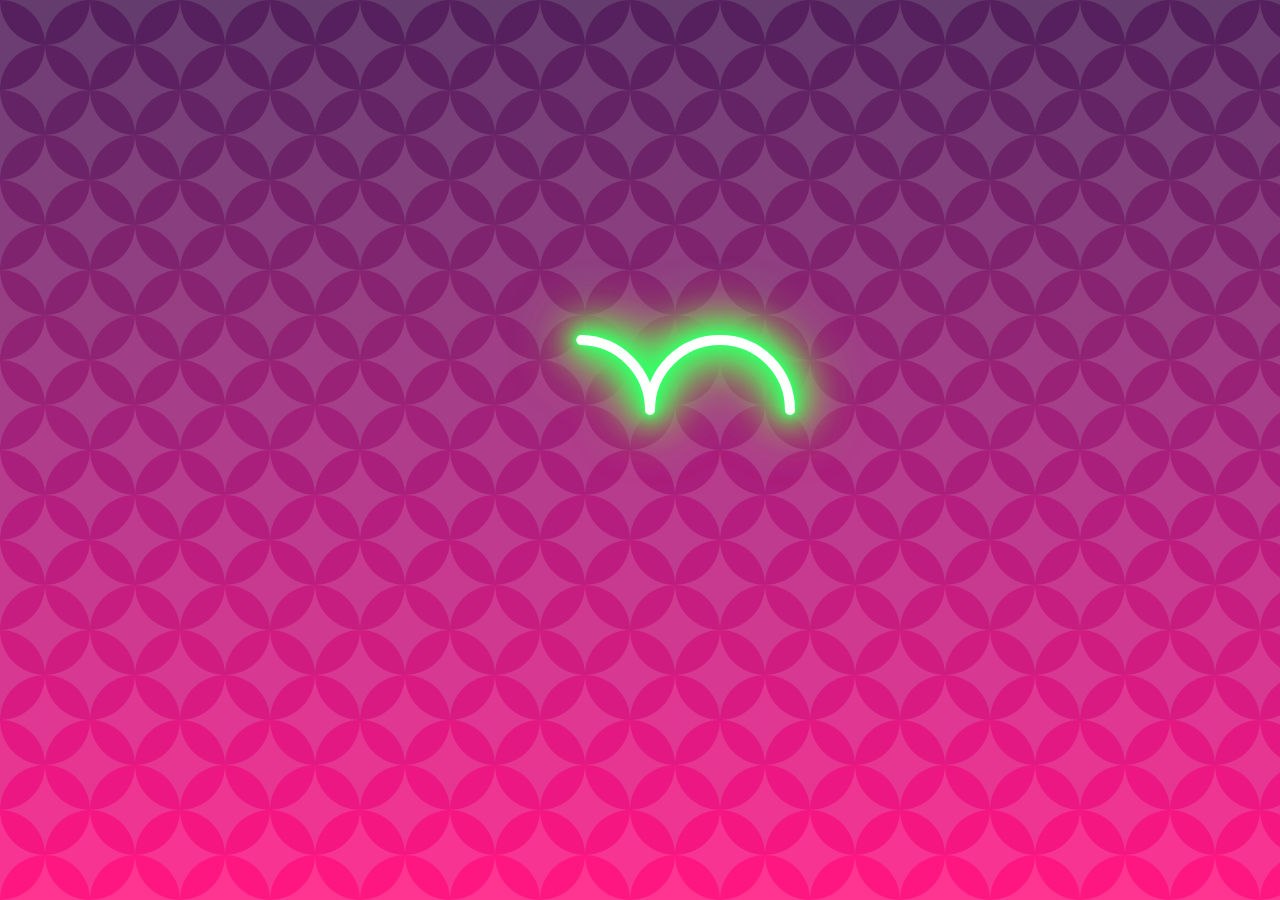
<file: index.html>
<!DOCTYPE html>
<html lang="en">
  <head>
    <meta charset="UTF-8" />
    <meta http-equiv="X-UA-Compatible" content="IE=edge" />
    <meta name="viewport" content="width=device-width, initial-scale=1.0" />
    <title>Imagen Neon</title>

    <link rel="stylesheet" href="css/style.css" />
  </head>
  <body>
    <div class="container">
      <svg>
        <path
          d="M 400 160 A 2 2 90 0 0 260 160 A 
            2 2 90 0 0 120 160 C 120 230 260 270 260 
            350 C 260 270 400 230 400 160"
          class="line"
        />
      </svg>

      <svg>
        <path
          d="M 400 160 A 2 2 90 0 0 260 160 A 2 
            2 90 0 0 120 160 C 120 230 260 270 260 350 
            C 260 270 400 230 400 160"
          class="line line2"
        />
      </svg>
    </div>
  </body>
</html>
</file>
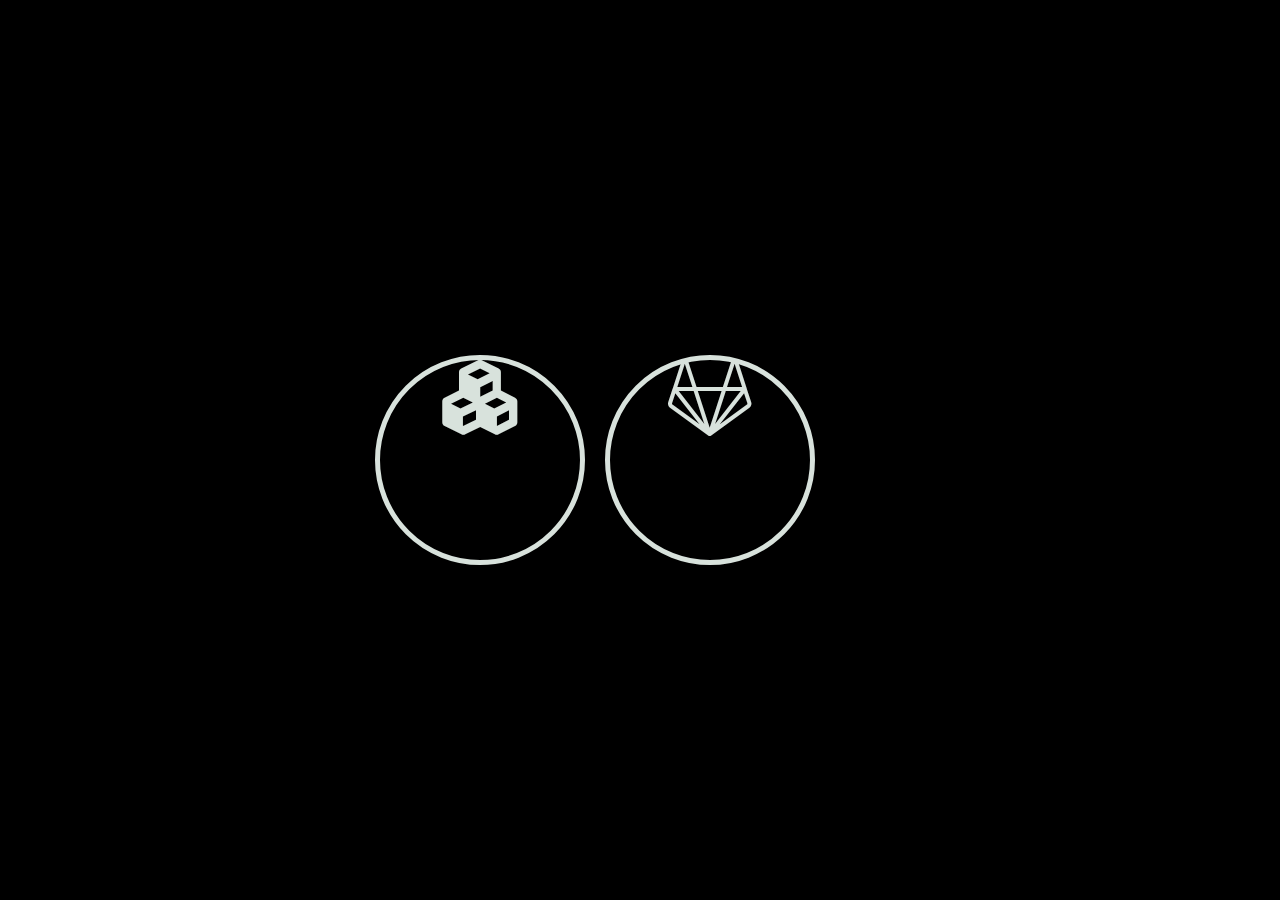
<file: Animacion/index.html>
<!DOCTYPE html>
<html lang="en">
  <head>
    <meta charset="UTF-8" />
    <meta http-equiv="X-UA-Compatible" content="IE=edge" />
    <meta name="viewport" content="width=device-width, initial-scale=1.0" />
    <title>Imagen Neon</title>
    <link rel="stylesheet" href="css/style.css" />
    <link
      href="https://cdn.jsdelivr.net/npm/boxicons@2.0.5/css/boxicons.min.css"
      rel="stylesheet"
    />
  </head>
  <body>
    <div class="container">
      <i class="bx bxs-component"></i>
      <i class="bx bxl-gitlab"></i>
    </div>
  </body>
</html>
</file>
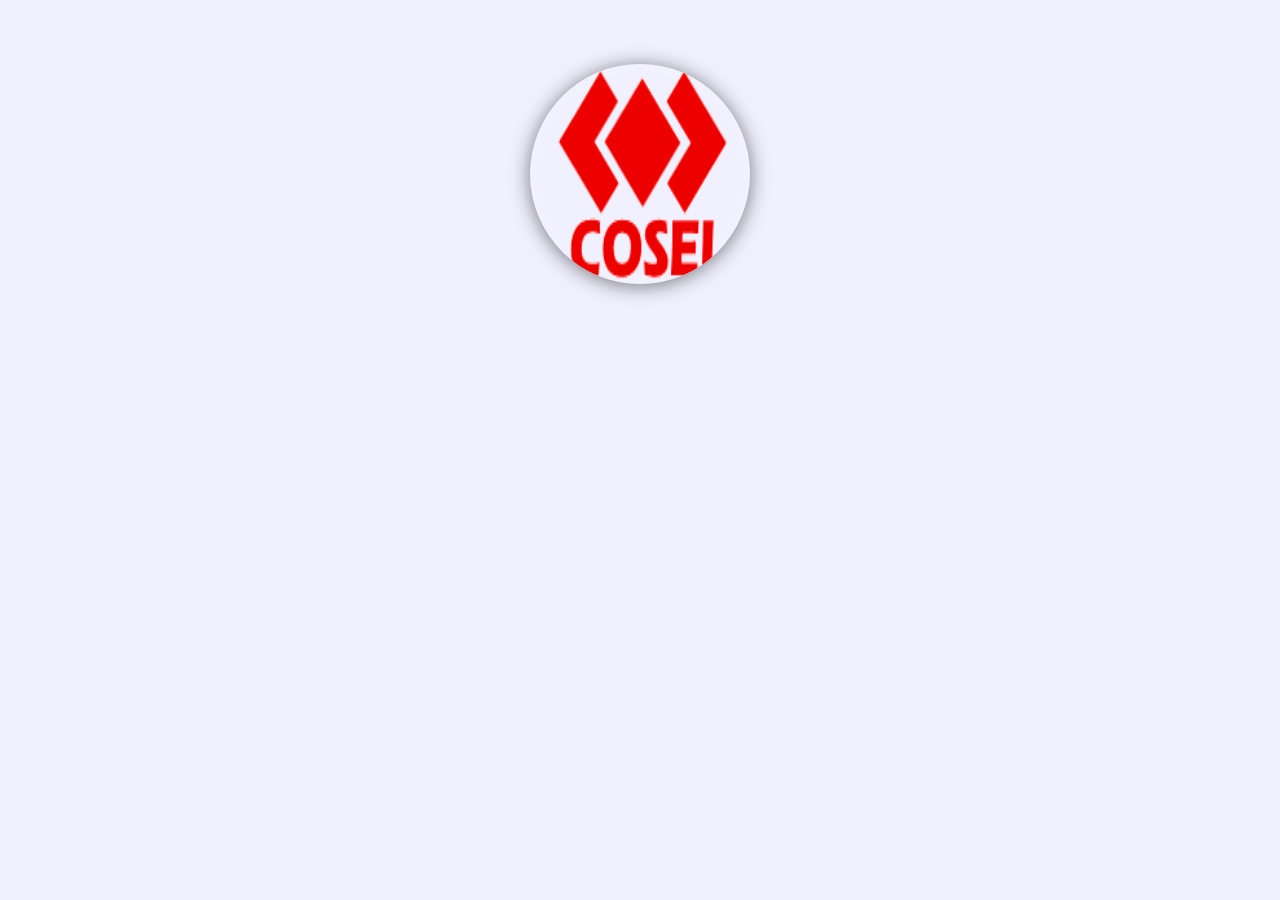
<file: Hover/index.html>
<!DOCTYPE html>
<html lang="es">
  <head>
    <meta charset="UTF-8" />
    <meta http-equiv="X-UA-Compatible" content="IE=edge" />
    <meta name="viewport" content="width=device-width, initial-scale=1.0" />
    <title>Acordeon</title>
    <link rel="stylesheet" href="css/style.css" />
  </head>
  <body>
    <div class="row">
      <div class="col-sm-6">
        <div class="ih-item circle effect6 scale_up">
          <a href="#">
            <div class="img"><img src="images/cosei.png" alt="img1" /></div>
            <div class="info">
              <h3>Cosei</h3>
              <p>Visitar pagina</p>
            </div></a
          >
        </div>
      </div>
    </div>
  </body>
</html>
</file>
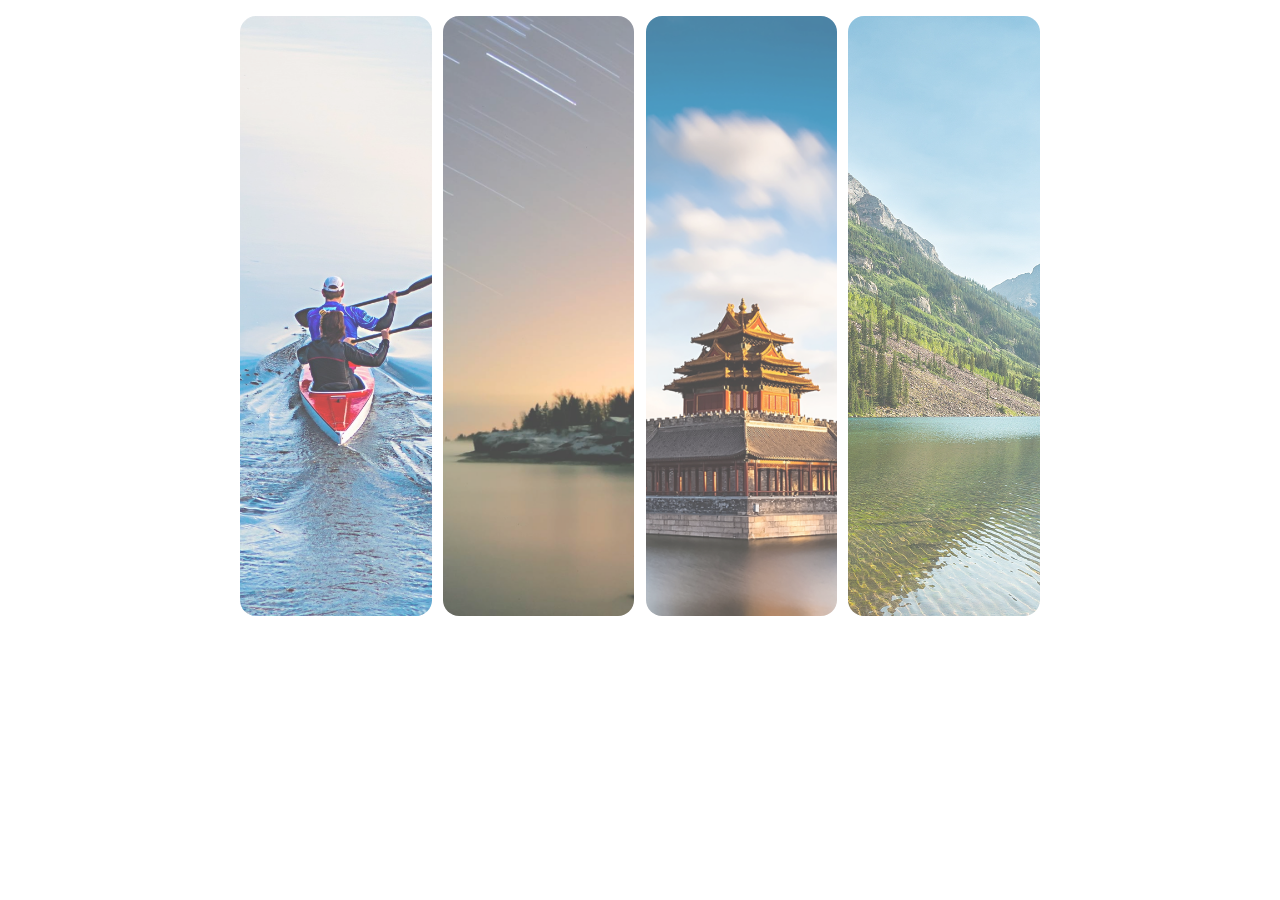
<file: Slider/index.html>
<!DOCTYPE html>
<html lang="es">
  <head>
    <meta charset="UTF-8" />
    <meta http-equiv="X-UA-Compatible" content="IE=edge" />
    <meta name="viewport" content="width=device-width, initial-scale=1.0" />
    <link rel="stylesheet" href="css/estilos.css" />
    <title>Slider</title>
  </head>
  <body>
    <div class="swiper">
      <img src="images/img1.jpg" alt="img1" />
      <img src="images/img2.jpg" alt="img2" />
      <img src="images/img3.jpg" alt="img3" />
      <img src="images/img4.jpg" alt="img4" />
    </div>
  </body>
</html>
</file>
<file: css/style.css>
* {
  padding: 0;
  margin: 0;
  box-sizing: border-box;
}

html {
  display: flex;
  justify-content: center;
  align-items: center;
  width: 100%;
  height: 100%;
  background-image: url("data:image/svg+xml,%3Csvg xmlns='http://www.w3.org/2000/svg' viewBox='0 0 100 1000'%3E%3Cg fill-opacity='0.85'%3E%3Ccircle fill='%234A1A55' cx='50' cy='0' r='50'/%3E%3Cg fill='%23521b59' %3E%3Ccircle cx='0' cy='50' r='50'/%3E%3Ccircle cx='100' cy='50' r='50'/%3E%3C/g%3E%3Ccircle fill='%235a1c5e' cx='50' cy='100' r='50'/%3E%3Cg fill='%23621d62' %3E%3Ccircle cx='0' cy='150' r='50'/%3E%3Ccircle cx='100' cy='150' r='50'/%3E%3C/g%3E%3Ccircle fill='%236b1d65' cx='50' cy='200' r='50'/%3E%3Cg fill='%23741d69' %3E%3Ccircle cx='0' cy='250' r='50'/%3E%3Ccircle cx='100' cy='250' r='50'/%3E%3C/g%3E%3Ccircle fill='%237d1d6c' cx='50' cy='300' r='50'/%3E%3Cg fill='%23861d6f' %3E%3Ccircle cx='0' cy='350' r='50'/%3E%3Ccircle cx='100' cy='350' r='50'/%3E%3C/g%3E%3Ccircle fill='%238f1d72' cx='50' cy='400' r='50'/%3E%3Cg fill='%23981c75' %3E%3Ccircle cx='0' cy='450' r='50'/%3E%3Ccircle cx='100' cy='450' r='50'/%3E%3C/g%3E%3Ccircle fill='%23a11b77' cx='50' cy='500' r='50'/%3E%3Cg fill='%23ab1a79' %3E%3Ccircle cx='0' cy='550' r='50'/%3E%3Ccircle cx='100' cy='550' r='50'/%3E%3C/g%3E%3Ccircle fill='%23b4197b' cx='50' cy='600' r='50'/%3E%3Cg fill='%23bd187c' %3E%3Ccircle cx='0' cy='650' r='50'/%3E%3Ccircle cx='100' cy='650' r='50'/%3E%3C/g%3E%3Ccircle fill='%23c7177d' cx='50' cy='700' r='50'/%3E%3Cg fill='%23d0157e' %3E%3Ccircle cx='0' cy='750' r='50'/%3E%3Ccircle cx='100' cy='750' r='50'/%3E%3C/g%3E%3Ccircle fill='%23da147f' cx='50' cy='800' r='50'/%3E%3Cg fill='%23e3127f' %3E%3Ccircle cx='0' cy='850' r='50'/%3E%3Ccircle cx='100' cy='850' r='50'/%3E%3C/g%3E%3Ccircle fill='%23ed127f' cx='50' cy='900' r='50'/%3E%3Cg fill='%23f6117f' %3E%3Ccircle cx='0' cy='950' r='50'/%3E%3Ccircle cx='100' cy='950' r='50'/%3E%3C/g%3E%3Ccircle fill='%23FF127E' cx='50' cy='1000' r='50'/%3E%3C/g%3E%3C/svg%3E");
  background-attachment: fixed;
  background-size: contain;
}

svg {
  position: absolute;
  width: 500px;
  height: 400px;
}

.container {
  width: 400px;
  height: 400px;
  display: flex;
  justify-content: center;
  align-items: center;
}

.line {
  --colorA: #f24949;
  fill: none;
  stroke-width: 10;
  stroke-linejoin: round;
  stroke-linecap: round;
  stroke: #fff;
  stroke-dasharray: 328 600;
  animation: rotate 2s infinite linear;

  filter: drop-shadow(0 0 2px var(--colorA)) drop-shadow(0 0 5px var(--colorA))
    drop-shadow(0 0 10px var(--colorA)) drop-shadow(0 0 15px var(--colorA))
    drop-shadow(0 0 25px var(--colorA));
}

.line2 {
  animation: rotate 2s infinite -1s linear;
  --colorA: #37ff69;
}

@keyframes rotate {
  0% {
    stroke-dashoffset: 0;
  }
  100% {
    stroke-dashoffset: 928;
  }
}
</file>
<file: Animacion/css/style.css>
* {
  margin: 0;
  padding: 0;
}

body {
  background: black;
  display: flex;
}
/*---Neon---
.container {
  margin-top: 1em;
  width: 80vh;
  height: 80vh;
  display: flex;
  justify-content: center;
  align-items: center;
  font-size: 70px;
  color: #fff;
  text-align: center;
  -webkit-animation: glow 1s ease-in-out infinite alternate;
  -moz-animation: glow 1s ease-in-out infinite alternate;
  animation: glow 1s ease-in-out infinite alternate;
}
@-webkit-keyframes glow {
  from {
    box-shadow: 0 0 10px #fff, 0 0 20px #fff, 0 0 30px #e60073, 0 0 40px #e60073, 0 0 50px #e60073, 0 0 60px #e60073, 0 0 70px #e60073;
  }
  to {
    box-shadow: 0 0 20px #fff, 0 0 30px #ff4da6, 0 0 40px #ff4da6, 0 0 50px #ff4da6, 0 0 60px #ff4da6, 0 0 70px #ff4da6, 0 0 80px #ff4da6;
  }
}*/

/*---circulo glow---*/
.container {
  position: absolute;
  top: 50%;
  left: 50%;
  transform: translate(-50%, -50%);
  width: 550px;
}
.container i {
  width: 200px;
  height: 200px;
  line-height: 75px;
  margin: 0 10px;
  text-align: center;
  cursor: pointer;
  color: azure;
  border-radius: 50%;
  border: 5px solid #d8e2dc;
  float: left;
  transition: all 0.5s ease;
}
.container i.bx {
  color: #d8e2dc;
  font-size: 100px;
  margin-top: 20px;
  transition: all 0.5s ease;
}
.container i:hover {
  border: 5px solid #3b5998;
  box-shadow: 0 0 15px #3b5998;
  transition: all 0.5s ease;
}
.container i:hover.bx {
  color: #3b5998;
  text-shadow: 0 0 15px #3b5998;
  transition: all 0.5s ease;
}
@media screen and (max-width: 640px) {
  .container {
    width: 350px;
  }
  .container i {
    margin-top: 10px;
  }
  .container i.bx {
    margin-left: 60px;
  }
}
@media screen and (max-width: 340px) {
  .container {
    width: 150px;
  }
  .container i {
    margin: 15px;
  }
  .container i.bx {
    margin-left: 15px;
  }
}

/*--efecto glowing--
.container {
  display: flex;
  justify-content: center;
  align-items: center;
  width: 100%;
  height: 60%;
  color: #fff;
}
.bx {
  font-size: 200px;
  padding: 11px 19px;
  border-radius: 30px;
  margin: 1em;
  color: rgb(255, 255, 255);
  box-shadow: 2px 2px 2px #823ca6, 10px 1px 12px #aab3d2,
    2px 2px 10px #5acee3, 2px 2px 3px #1b7d8f,
    inset 2px 2px 10px #f30bf5, inset 2px 2px 10px #ff0000;
  animation: shadow-rotate 3s linear infinite;
}

@keyframes shadow-rotate {
  from {
    filter: hue-rotate(0deg);
  }
  to {
    filter: hue-rotate(360deg);
  }
}
*/
</file>
<file: Hover/css/style.css>
:root {
    --header-height: 2rem;
    --font-medium: 500;
  
    /*Color*/
    --first-color: hsl(240, 69%, 61%);
    --dark-color: hsl(140, 20%, 46%);
    --text-color: #46161e;
    --body-color: hsl(240, 100%, 97%);
    --white-color: #000029;
}
* {
    margin: 0;
    padding: 0;
    box-sizing: border-box;
}
body{
    background-color: var(--body-color);
    display: flex;
    justify-content: center;
    margin-top: 4em;
}
.ih-item {
    position: relative;
    -webkit-transition: all 0.35s ease-in-out;
    -moz-transition: all 0.35s ease-in-out;
    transition: all 0.35s ease-in-out;
  }
  .ih-item,
  .ih-item * {
    -webkit-box-sizing: border-box;
    -moz-box-sizing: border-box;
    box-sizing: border-box;
  }
  .ih-item a {
    color: #333;
  }
  .ih-item a:hover {
    text-decoration: none;
  }
  .ih-item img {
    width: 100%;
    height: 100%;
  }
  
  .ih-item.circle {
    position: relative;
    width: 220px;
    height: 220px;
    border-radius: 50%;
  }
  .ih-item.circle .img {
    position: relative;
    width: 220px;
    height: 220px;
    border-radius: 50%;
    box-shadow:inset 0 0 0 10px rgba(255,255,255,0.1),
    0 2px 20px rgba(0,0,0,0.5);
  }
  
  .ih-item.circle .img:before {
    position: absolute;
    display: block;
    content: '';
    width: 100%;
    height: 100%;
    border-radius: 50%;
    /*box-shadow: inset 0 0 0 16px rgba(255, 255, 255, 0.6), 0 1px 2px rgba(0, 0, 0, 0.3);*/
    -webkit-transition: all 0.35s ease-in-out;
    -moz-transition: all 0.35s ease-in-out;
    transition: all 0.35s ease-in-out;
  }
  .ih-item.circle .img img {
    border-radius: 50%;
  }
  .ih-item.circle .info {
    position: absolute;
    top: 0;
    bottom: 0;
    left: 0;
    right: 0;
    text-align: center;
    border-radius: 50%;
    -webkit-backface-visibility: hidden;
    backface-visibility: hidden;
  }

.ih-item.circle.effect6 .img {
opacity: 1;
-webkit-transform: scale(1);
-moz-transform: scale(1);
-ms-transform: scale(1);
-o-transform: scale(1);
transform: scale(1);
-webkit-transition: all 0.35s ease-in-out;
-moz-transition: all 0.35s ease-in-out;
transition: all 0.35s ease-in-out;
}
.ih-item.circle.effect6.colored .info {
background: #1a4a72;
}
.ih-item.circle.effect6 .info {
background: #a71313;
opacity: 0;
-webkit-transition: all 0.35s ease-in-out;
-moz-transition: all 0.35s ease-in-out;
transition: all 0.35s ease-in-out;
}
.ih-item.circle.effect6 .info h3 {
color: #fff;
text-transform: uppercase;
position: relative;
letter-spacing: 2px;
font-size: 22px;
margin: 0 30px;
padding: 55px 0 0 0;
height: 110px;
text-shadow: 0 0 1px white, 0 1px 2px rgba(0, 0, 0, 0.3);
}
.ih-item.circle.effect6 .info p {
color: #bbb;
padding: 10px 5px;
font-style: italic;
margin: 0 30px;
font-size: 12px;
border-top: 1px solid rgba(139, 180, 168, 0.5);
}

.ih-item.circle.effect6.scale_up .info {
-webkit-transform: scale(0.5);
-moz-transform: scale(0.5);
-ms-transform: scale(0.5);
-o-transform: scale(0.5);
transform: scale(0.5);
}
.ih-item.circle.effect6.scale_up a:hover .img {
opacity: 0;
-webkit-transform: scale(1.5);
-moz-transform: scale(1.5);
-ms-transform: scale(1.5);
-o-transform: scale(1.5);
transform: scale(1.5);
}
.ih-item.circle.effect6.scale_up a:hover .info {
opacity: 1;
-webkit-transform: scale(1);
-moz-transform: scale(1);
-ms-transform: scale(1);
-o-transform: scale(1);
transform: scale(1);
}

.ih-item.circle.effect6.scale_down .info {
-webkit-transform: scale(1.5);
-moz-transform: scale(1.5);
-ms-transform: scale(1.5);
-o-transform: scale(1.5);
transform: scale(1.5);
}
.ih-item.circle.effect6.scale_down a:hover .img {
opacity: 0;
-webkit-transform: scale(0.5);
-moz-transform: scale(0.5);
-ms-transform: scale(0.5);
-o-transform: scale(0.5);
transform: scale(0.5);
}
.ih-item.circle.effect6.scale_down a:hover .info {
opacity: 1;
-webkit-transform: scale(1);
-moz-transform: scale(1);
-ms-transform: scale(1);
-o-transform: scale(1);
transform: scale(1);
}

.ih-item.circle.effect6.scale_down_up .info {
-webkit-transform: scale(0.5);
-moz-transform: scale(0.5);
-ms-transform: scale(0.5);
-o-transform: scale(0.5);
transform: scale(0.5);
-webkit-transition: all 0.35s ease-in-out 0.2s;
-moz-transition: all 0.35s ease-in-out 0.2s;
transition: all 0.35s ease-in-out 0.2s;
}
.ih-item.circle.effect6.scale_down_up a:hover .img {
opacity: 0;
-webkit-transform: scale(0.5);
-moz-transform: scale(0.5);
-ms-transform: scale(0.5);
-o-transform: scale(0.5);
transform: scale(0.5);
}
.ih-item.circle.effect6.scale_down_up a:hover .info {
opacity: 1;
-webkit-transform: scale(1);
-moz-transform: scale(1);
-ms-transform: scale(1);
-o-transform: scale(1);
transform: scale(1);
}
</file>
<file: Slider/css/estilos.css>
* {
  margin: 0;
  padding: 0;
  box-sizing: border-box;
}

body {
  display: flex;
  justify-content: center;
  align-items: center;
  margin-top: 1rem;
}

.swiper {
  display: flex;
  width: 800px;
  height: 600px;
  gap: 0.7rem;
}
.swiper img {
  width: 0px;
  flex-grow: 1;
  border-radius: 1rem;
  object-fit: cover;
  opacity: 0.7;
  transition: 0.5s ease-in;
}
.swiper img:hover {
  cursor: pointer;
  width: 500px;
  opacity: 1;
  filter: contrast(120%);
}
</file>
